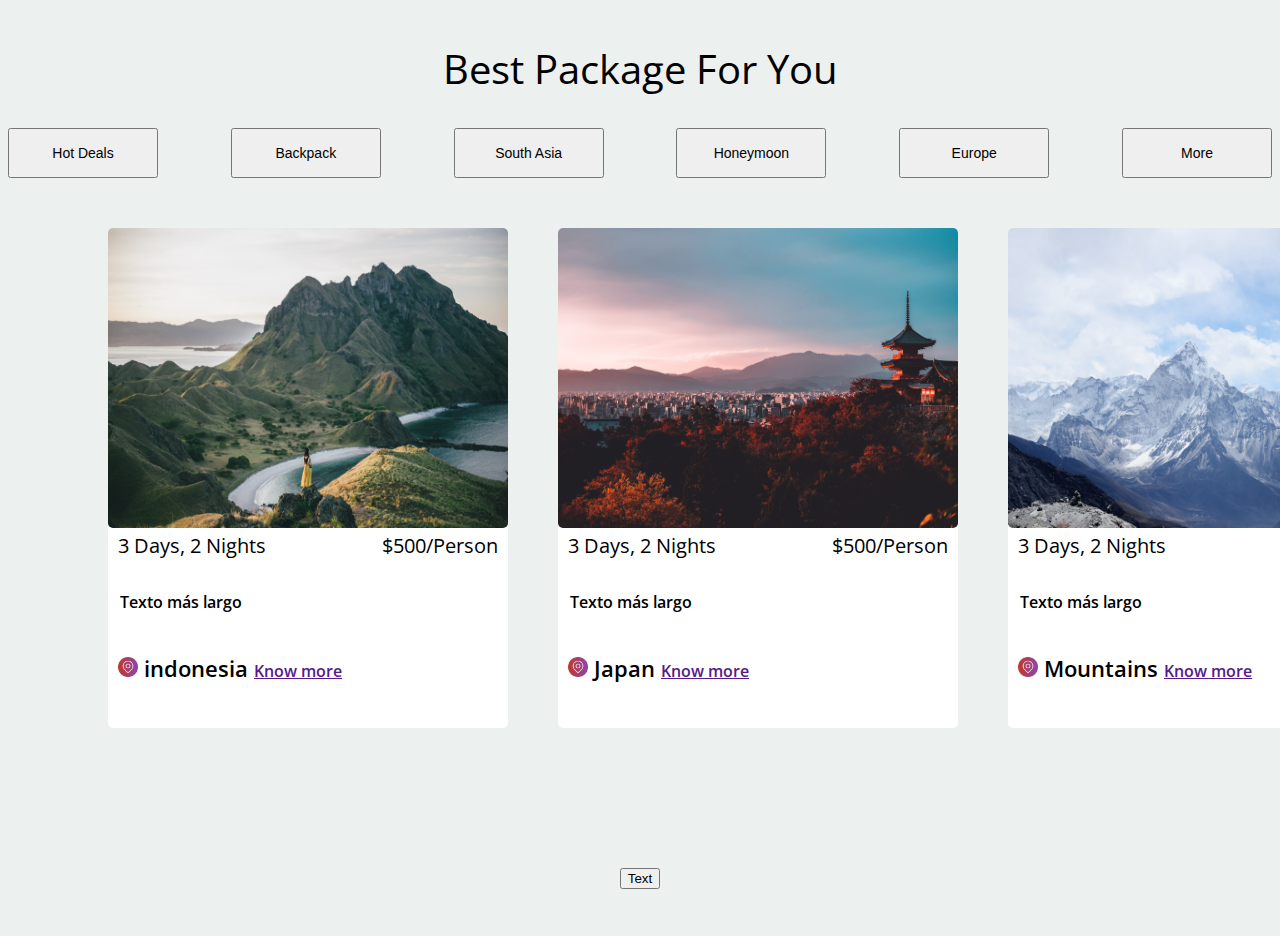
<file: mkr-bootcamp/Practica-CSS/index.html>
<!DOCTYPE html>
<html lang="en">
<head>
    <meta charset="UTF-8">
    <meta name="viewport" content="width=device-width, initial-scale=1.0">
    <title>Practica CSS</title>
    <link rel="stylesheet" href="styles.css">
</head>
<body>
    <section class="section-1 single-element" >
        <p class="title">Best Package For You</p>
    </section>

    <section class="section-2 multiple-element">
        <button type="button" class="button-header">Hot Deals</button>
        <button type="button" class="button-header">Backpack</button>
        <button type="button" class="button-header">South Asia</button>
        <button type="button" class="button-header">Honeymoon</button>
        <button type="button" class="button-header">Europe</button>
        <button type="button" class="button-header">More</button>
    </section>

    <section class="section-3 multiple-element main-section-element">

        <div class="card">
            <img src="./indonesia.jpg" alt="" class="image">
            <div class="multiple-element card-first-blck-text">
                <span>3 Days, 2 Nights</span>
                <span>$500/Person</span>
            </div>
            <p class="card-second-blck-text"> Texto más largo</p>
            <div class="card-third-blck-text">
                <span>
                    <img src="./icono-ubicacion.png" alt="icono" class="icon">
                    indonesia</span>
                <a href="" class="link"> Know more</a>
            </div>
        </div>

        <div class="card">
            <img src="./japon.jpg" alt="" class="image">
            <div class="multiple-element card-first-blck-text">
                <span>3 Days, 2 Nights</span>
                <span>$500/Person</span>
            </div>
            <p class="card-second-blck-text"> Texto más largo</p>
            <div class="card-third-blck-text">
                <span>
                    <img src="./icono-ubicacion.png" alt="icono" class="icon">
                    Japan</span>
                <a href="" class="link"> Know more</a>
            </div>
        </div>

        <div class="card">
            <img src="./mountains.jpg" alt="" class="image">
            <div class="multiple-element card-first-blck-text">
                <span>3 Days, 2 Nights</span>
                <span>$500/Person</span>
            </div>
            <p class="card-second-blck-text"> Texto más largo</p>
            <div class="card-third-blck-text">
                <span>
                    <img src="./icono-ubicacion.png" alt="icono" class="icon">
                    Mountains</span>
                <a href="" class="link"> Know more</a>
            </div>
        </div>

    </section>

    <section class="section-4 single-element" >
        <button type="button" class="button-footer">Text</button>
    </section>

</body>
</html>
</file>
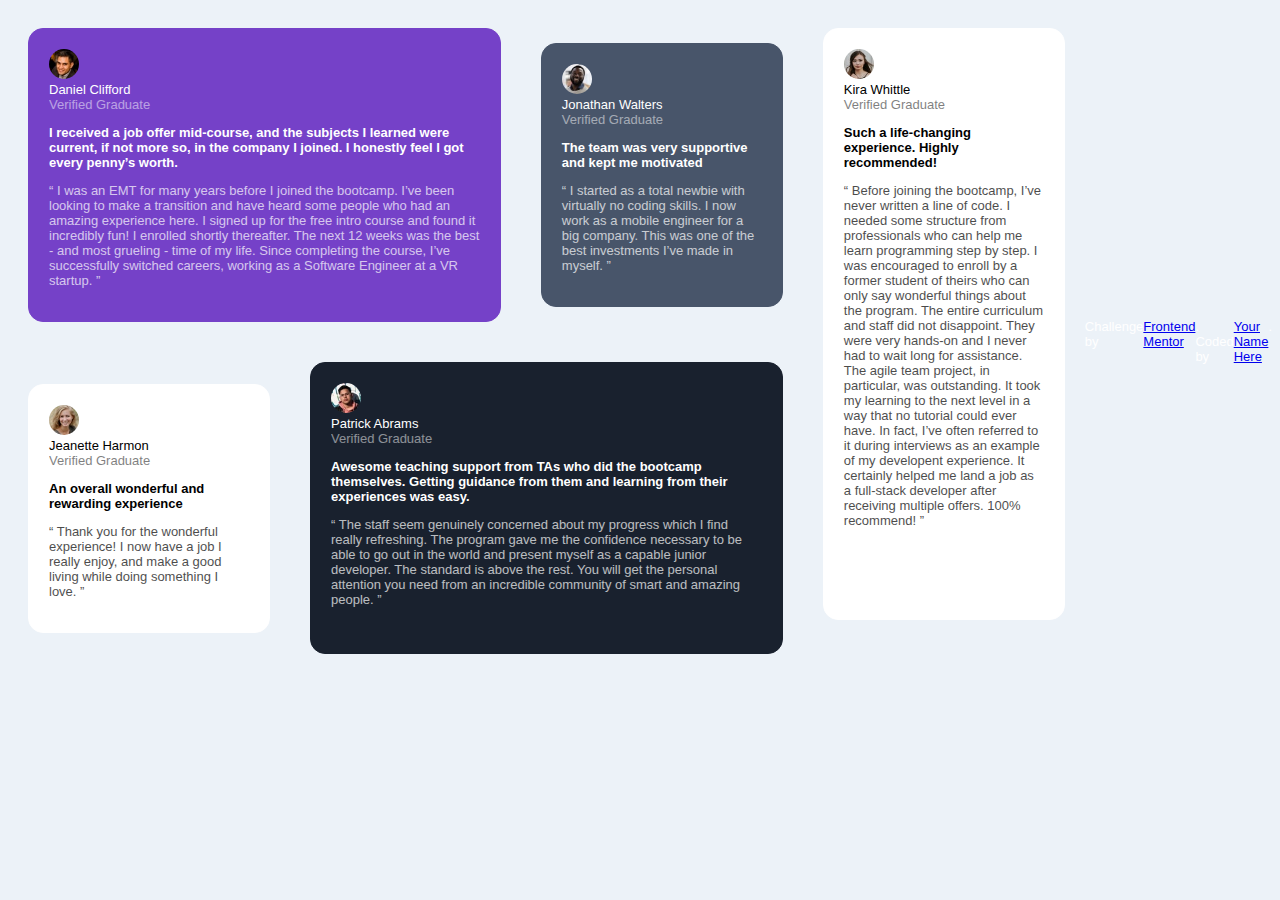
<file: mkr-bootcamp/HTML+CSS/cssGrid/index.html>
<!DOCTYPE html>
<html lang="en">

<head>
  <meta charset="UTF-8">
  <meta name="viewport" content="width=device-width, initial-scale=1.0">
  <!-- displays site properly based on user's device -->

  <link rel="icon" type="image/png" sizes="32x32" href="./images/favicon-32x32.png">

  <title>Frontend Mentor | [Testimonials grid section]</title>

  <!-- Feel free to remove these styles or customise in your own stylesheet 👍 -->
  <!-- <style>
    .attribution {
      font-size: 11px;
      text-align: center;
    }

    .attribution a {
      color: hsl(228, 45%, 44%);
    }
  </style> -->
  <link rel="stylesheet" href="grid-styles.css">
</head>


<body class="grid-container">
  <section class="izquierda">
    <section class="superior">


      <div class="grid-item1">
        <section class="id">
          <span><img src="image-daniel.jpg" alt="" class="icon"></span>

          <div class="name">Daniel Clifford</div>

          <div class="subtitle">Verified Graduate</div>

        </section>


        <p class="text-1-white">
          <strong>I received a job offer mid-course, and the subjects I learned were current, if not more so,
            in the company I joined. I honestly feel I got every penny’s worth.</strong>
        </p>

        <p class="text-2-white">
          “ I was an EMT for many years before I joined the bootcamp. I’ve been looking to make a
          transition and have heard some people who had an amazing experience here. I signed up
          for the free intro course and found it incredibly fun! I enrolled shortly thereafter.
          The next 12 weeks was the best - and most grueling - time of my life. Since completing
          the course, I’ve successfully switched careers, working as a Software Engineer at a VR startup. ”</p>
      </div>

      <div class="grid-item2">
        <section class="id">
          <span><img src="image-jonathan.jpg" alt="" class="icon"></span>
          <div class="name"> Jonathan Walters</div>
          <div class="subtitle">Verified Graduate</div>




        </section>



        <p class="text-1-white"><strong> The team was very supportive and kept me motivated
          </strong> </p>
        <p class="text-2-white">“ I started as a total newbie with virtually no coding skills. I now work as a mobile
          engineer
          for a big company. This was one of the best investments I’ve made in myself. ”</p>

      </div>


    </section>

    <section class="inferior">
      <div class="grid-item3">
        <section class="id">
          <span><img src="image-jeanette.jpg" alt="" class="icon"></span>
          <div class="name"> Jeanette Harmon</div>
          <div class="subtitle">Verified Graduate</div>



        </section>


        <p class="text-1-black">
          <strong>An overall wonderful and rewarding experience

          </strong>
        </p>
        <p class="text-2-black">“ Thank you for the wonderful experience! I now have a job I really enjoy, and make a
          good
          living
          while doing something I love. ”</p>



      </div>
      <div class="grid-item4">
        <section class="id">
          <span><img src="image-patrick.jpg" alt="" class="icon"></span>
          <div class="name"> Patrick Abrams</div>
          <div class="subtitle">Verified Graduate</div>


        </section>

        <p class="text-1-white"><strong>Awesome teaching support from TAs who did the bootcamp themselves. Getting
            guidance from them and
            learning from their experiences was easy.</strong></p>
        <p class="text-2-white">“ The staff seem genuinely concerned about my progress which I find really refreshing.
          The
          program
          gave me the confidence necessary to be able to go out in the world and present myself as a capable
          junior developer. The standard is above the rest. You will get the personal attention you need from
          an incredible community of smart and amazing people. ”</p>



      </div>



    </section>



  </section>


  <section class="derecha">
    <div class="grid-item5">
      <section class="id">
        <span><img src="image-kira.jpg" alt="" class="icon"></span>
        <div class="name">Kira Whittle</div>
        <div class="subtitle">Verified Graduate
        </div>



      </section>



      <p class="text-1-black"><strong>Such a life-changing experience. Highly recommended!</strong>

      </p>
      <p class="text-2-black">
        “ Before joining the bootcamp, I’ve never written a line of code. I needed some structure from
        professionals who can help me learn programming step by step. I was encouraged to enroll by a former
        student of theirs who can only say wonderful things about the program. The entire curriculum and staff
        did not disappoint. They were very hands-on and I never had to wait long for assistance. The agile team
        project, in particular, was outstanding. It took my learning to the next level in a way that no tutorial
        could ever have. In fact, I’ve often referred to it during interviews as an example of my developent
        experience. It certainly helped me land a job as a full-stack developer after receiving multiple offers.
        100% recommend! ”</p>
    </div>
  </section>




















  <div class="attribution">
    Challenge by <a href="https://www.frontendmentor.io?ref=challenge" target="_blank">Frontend Mentor</a>.
    Coded by <a href="#">Your Name Here</a>.
  </div>
</body>

</html>
</file>
<file: mkr-bootcamp/Practica-CSS/styles.css>
@import url('https://fonts.googleapis.com/css2?family=Open+Sans');

body{
    background-color: #ecf1f0;
    font-family: 'Open Sans', sans-serif;
    color: black;
}

.section-1{
    height: 60px;
    padding: 30px 0px;

}
    

.section-2{
height: 100px;

}

.section-3{
    height: 600px;
    gap: 50px;
}

.section-4{
height: 100px;

}

.single-element{
    display: flex;
    justify-content: center;
    align-items: center;
}

.multiple-element{
    display: flex;
    justify-content: space-between;
}

.main-section-element{
    display: flex;
    padding: 0px 100px;
}
.title{
    font-weight: 600px;
    font-size: 40px;
}

.button{
    background-color: #666666;
    color: white;
    border: none;
    border-radius: 10px;
    cursor:pointer;
    padding: 10px 20px ;
}

.button:hover{
    background-color: #00a651;
}

.button-header{
width: 150px;
height: 50px;
font-size: 14px;

}

.card{
background-color: white;
height: 500px;
width: 400px;
display: flex;
flex-direction: column;
border-radius: 5px;

}


.image{
width: 400px;
height: 300px;
border-radius: 5px;

}

.icon{
    width: 20px;
    height: 20px;
}

.link{
    font-weight: 600;
    font-size: 16px;
}

.card-first-blck-text{
    font-weight: 400;
    font-size:20px ;
    padding: 4px 10px;

}

.card-second-blck-text{
    font-weight:  600;
    font-size: 16px;
    padding: 12px;
}

.card-third-blck-text{
    font-weight: 600;
    font-size: 22px;
    padding: 12px 10px;

}
</file>
<file: mkr-bootcamp/HTML+CSS/cssGrid/grid-styles.css>
@import url(https://fonts.google.com/specimen/Barlow+Semi+Condensed);

body {
    background-color: hsl(210, 46%, 95%);
    font-family: 'Barlow Semi Condensed', sans-serif;
    color: white;
    font-size: 13px;
}

.subtitle {
    opacity: 50%;
}

.text-2-black {
    opacity: 70%;
}

.text-2-white {
    opacity: 70%;
}


.icon {

    width: 30px;
    height: 30px;
    border-radius: 15px;
}

.grid-container {


    display: flex;
    flex-direction: row;
    /* justify-content: center;
    align-items: center;
    grid-template-columns: 200px 200px 200px 200px;
    row-gap: 10px;
    column-gap: 20px;
    grid-template-rows: repeat(3, 1fr);
    gap: 10px;

    grid-auto-rows: 200px justify-content:center;
    (space-between);
    align-items: end; */

}

.id {
    display: flex;
    flex-direction: column;

}

.superior,
.inferior {
    display: flex;
    flex-direction: row;

}

.grid-item1 {
    min-width: 200px;
    max-width: 900px;
    height: auto;
    background-color: hsl(263, 55%, 52%);
    border: 1px solid hsl(263, 55%, 52%);
    margin: 20px;
    align-self: center;
    padding: 20px;
    border-radius: 15px;
}

.grid-item2 {
    min-width: 200px;
    height: auto;
    border-image: round;
    background-color: hsl(217, 19%, 35%);
    border: 1px solid hsl(217, 19%, 35%);
    margin: 20px;
    align-self: center;
    padding: 20px;
    border-radius: 15px;
}


.grid-item3 {
     min-width: 200px;
    height: auto;
    background-color: white;
    border: 1px solid white;
    margin: 20px;
    align-self: center;
    padding: 20px;
    border-radius: 15px;
    color: black;
}

.grid-item4 {

    min-width: 200px;
    max-width: 900px;
    height: 250px;
    background-color: hsl(219, 29%, 14%);
    border: 1px solid hsl(219, 29%, 14%);
    margin: 20px;
    align-self: center;
    padding: 20px;
    border-radius: 15px;
}

.attribution{
    display: flex;
    
    align-self: center;


}
.grid-item5 {
    width: 200px;
    height: 550px;
    background-color: white;
    border: 1px solid white;
    margin: 20px;
    align-self: center;
    padding: 20px;
    border-radius: 15px;
    color: black;
}

@media (min-width:375px) {
   

}


@media (max-width:1440px) {}

/*.grid-item:nth-of-type(2){
    width:100px;
    background-color: rgb
    align-self:center;
    justify-self:center;

}*/
</file>
